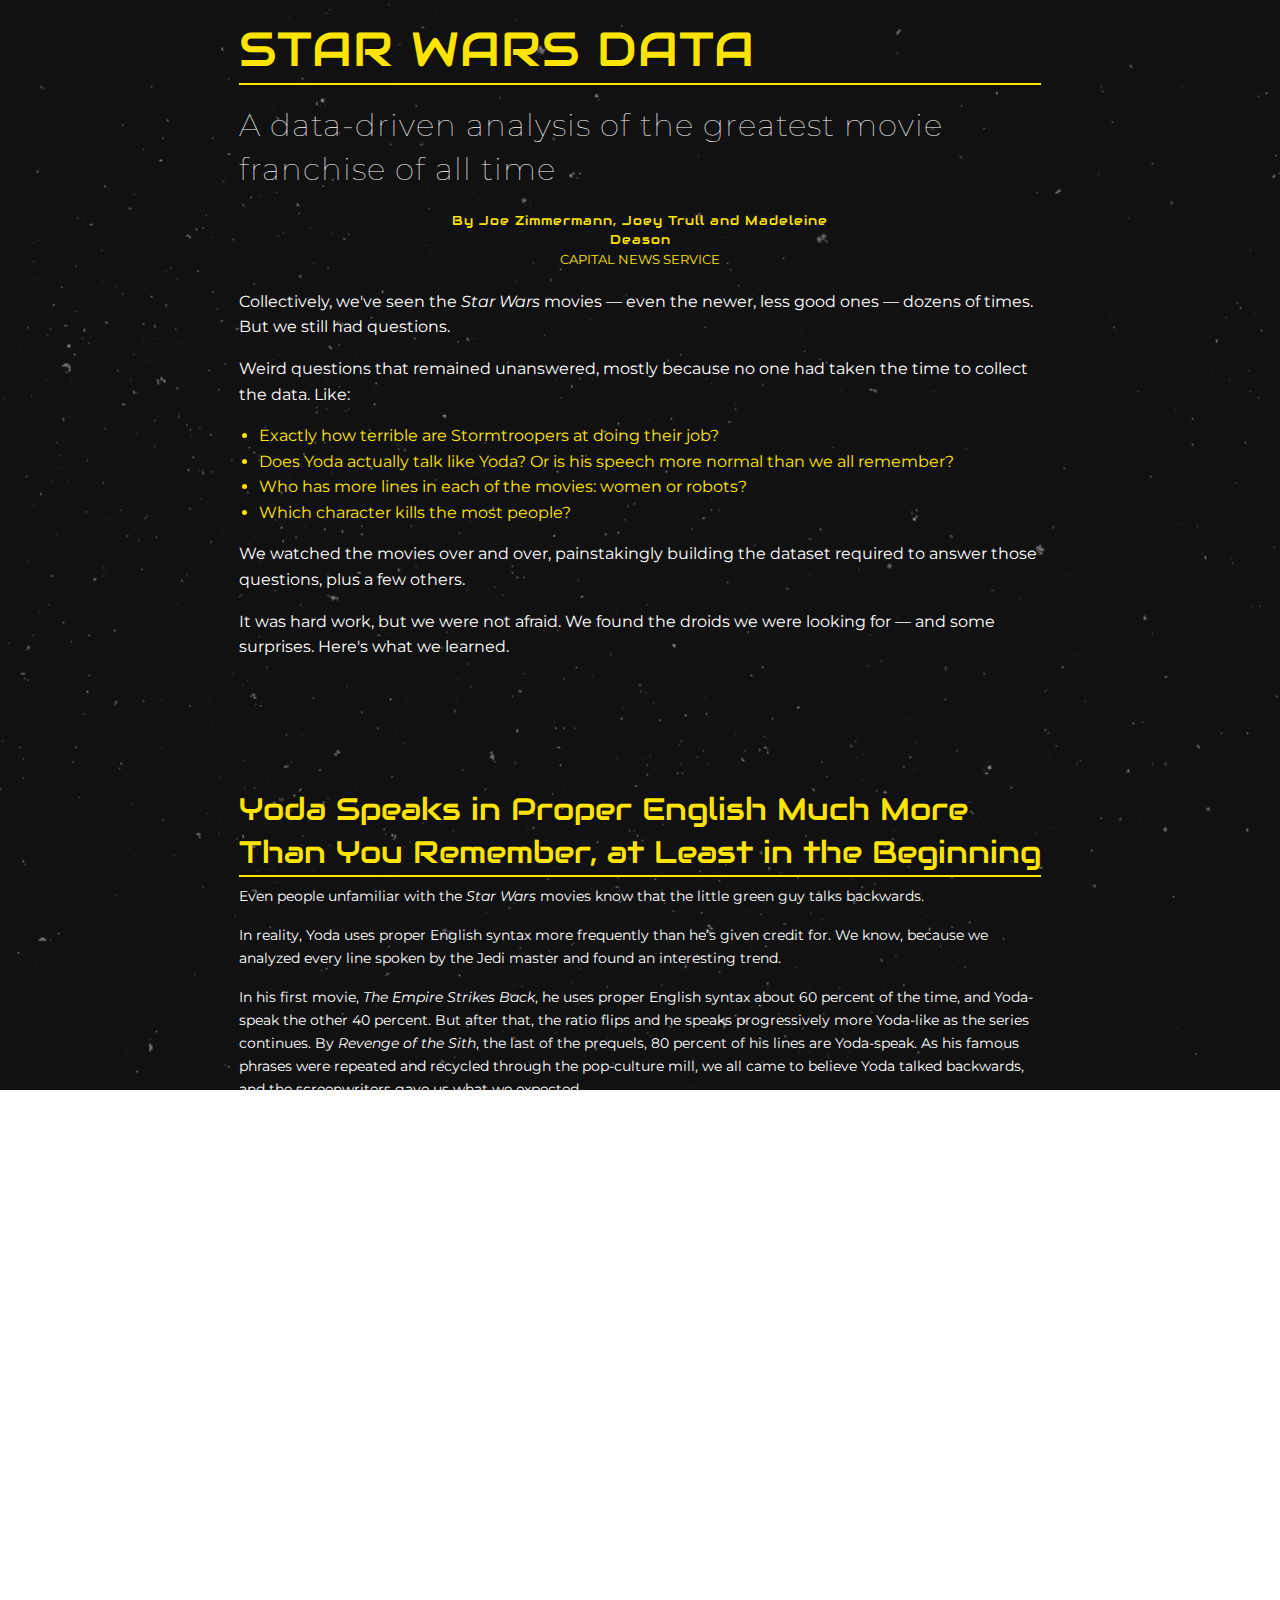
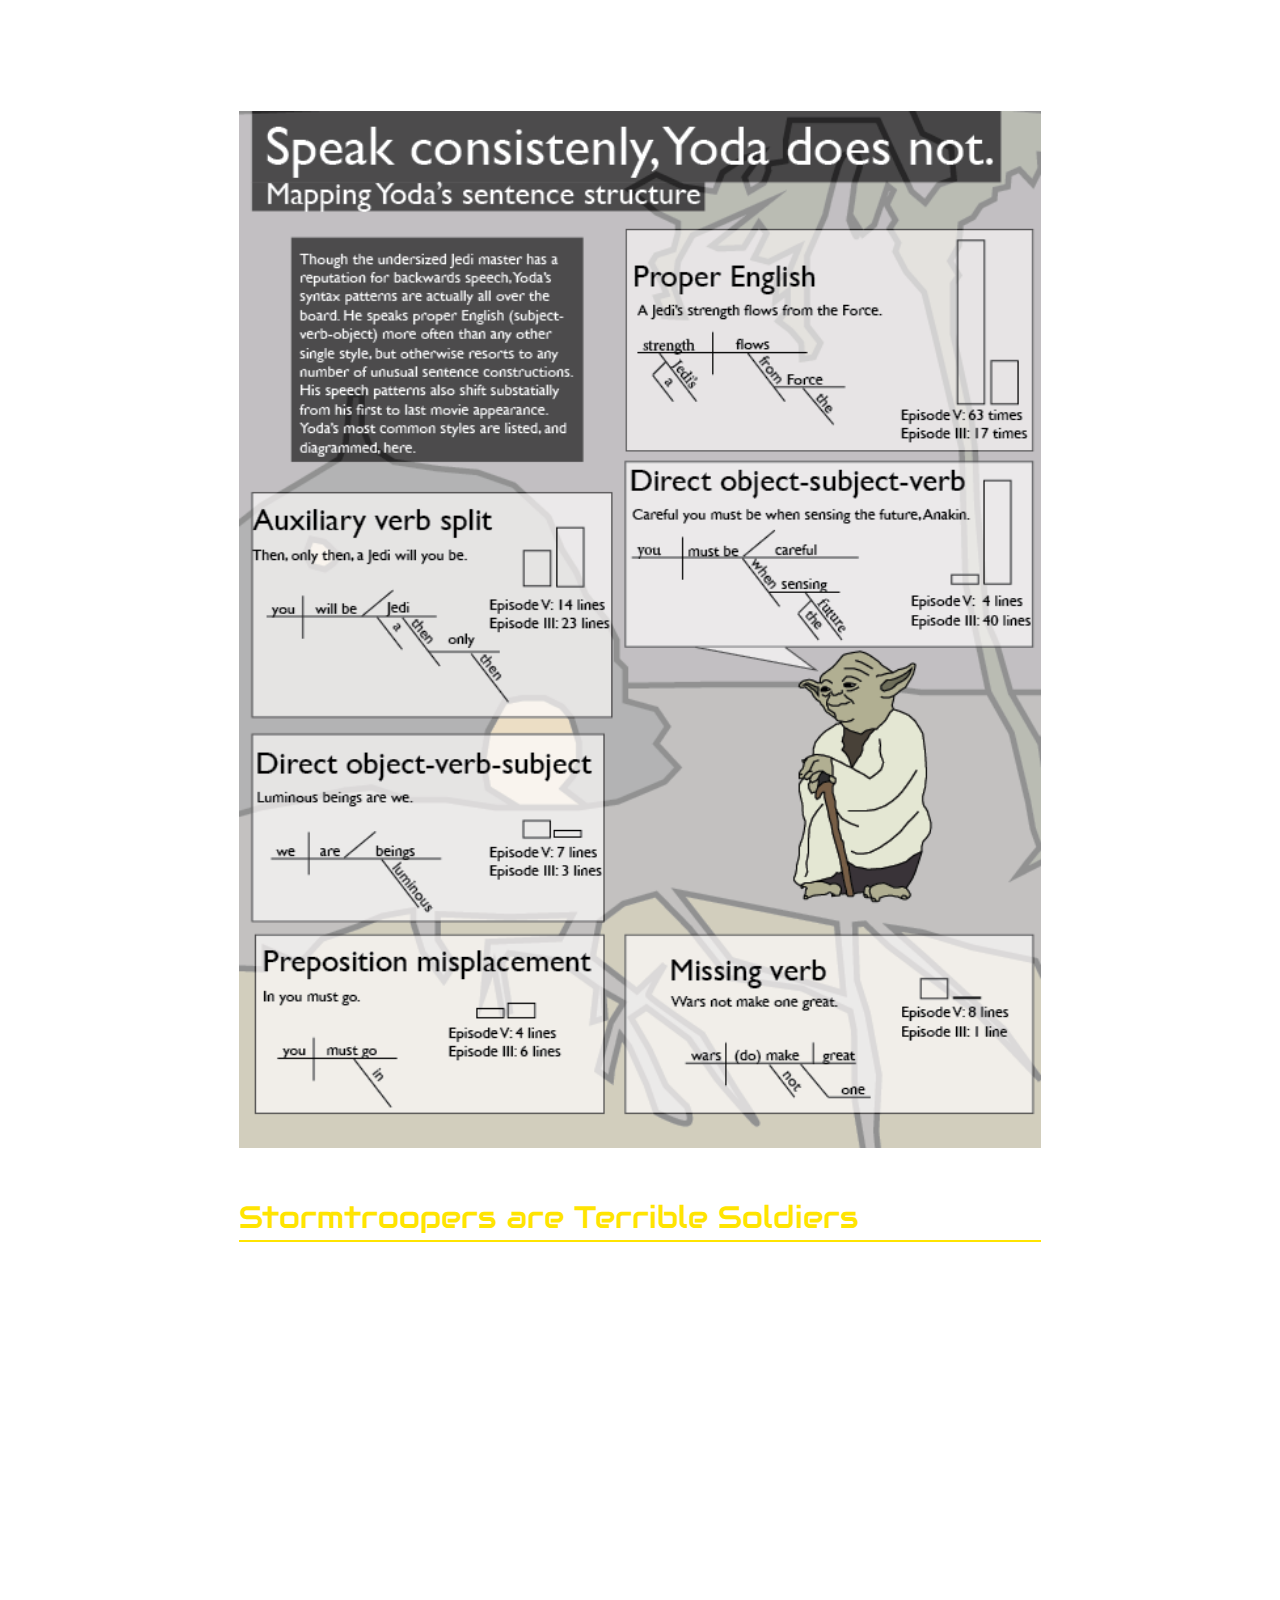
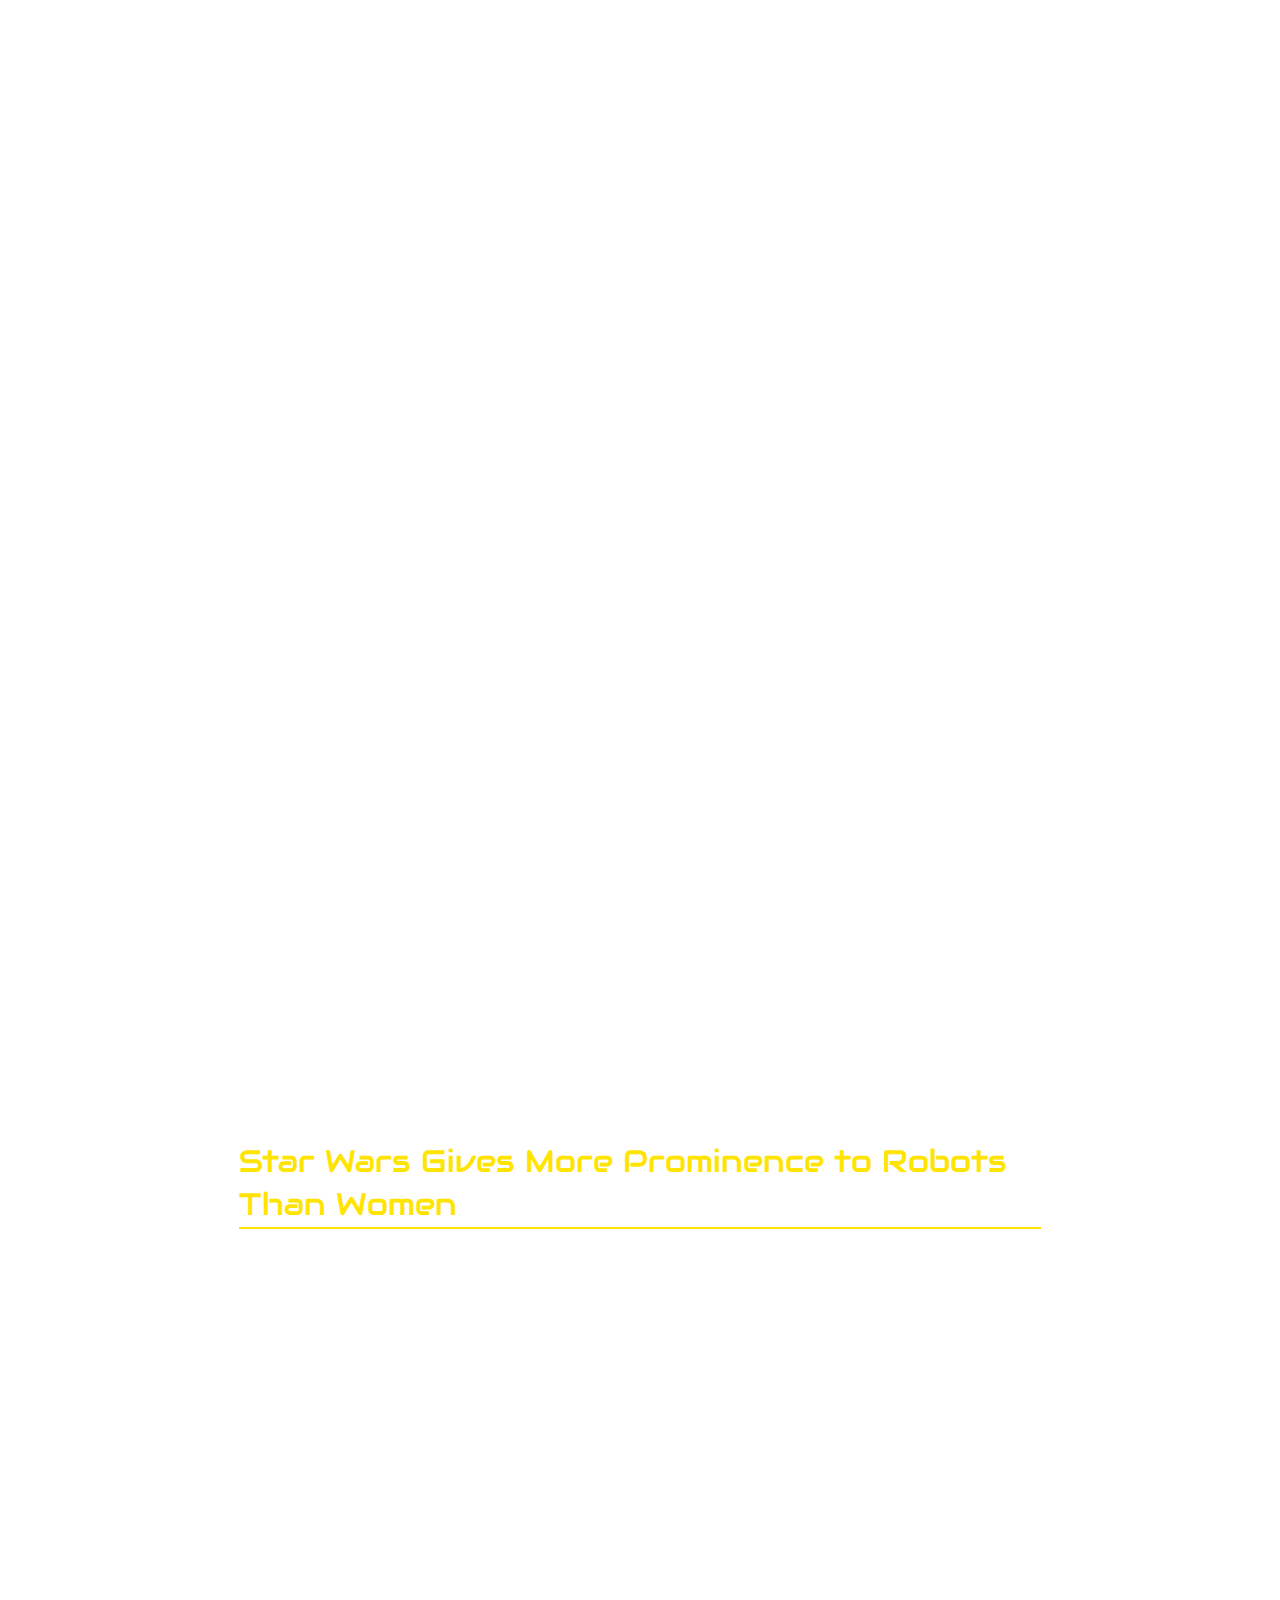
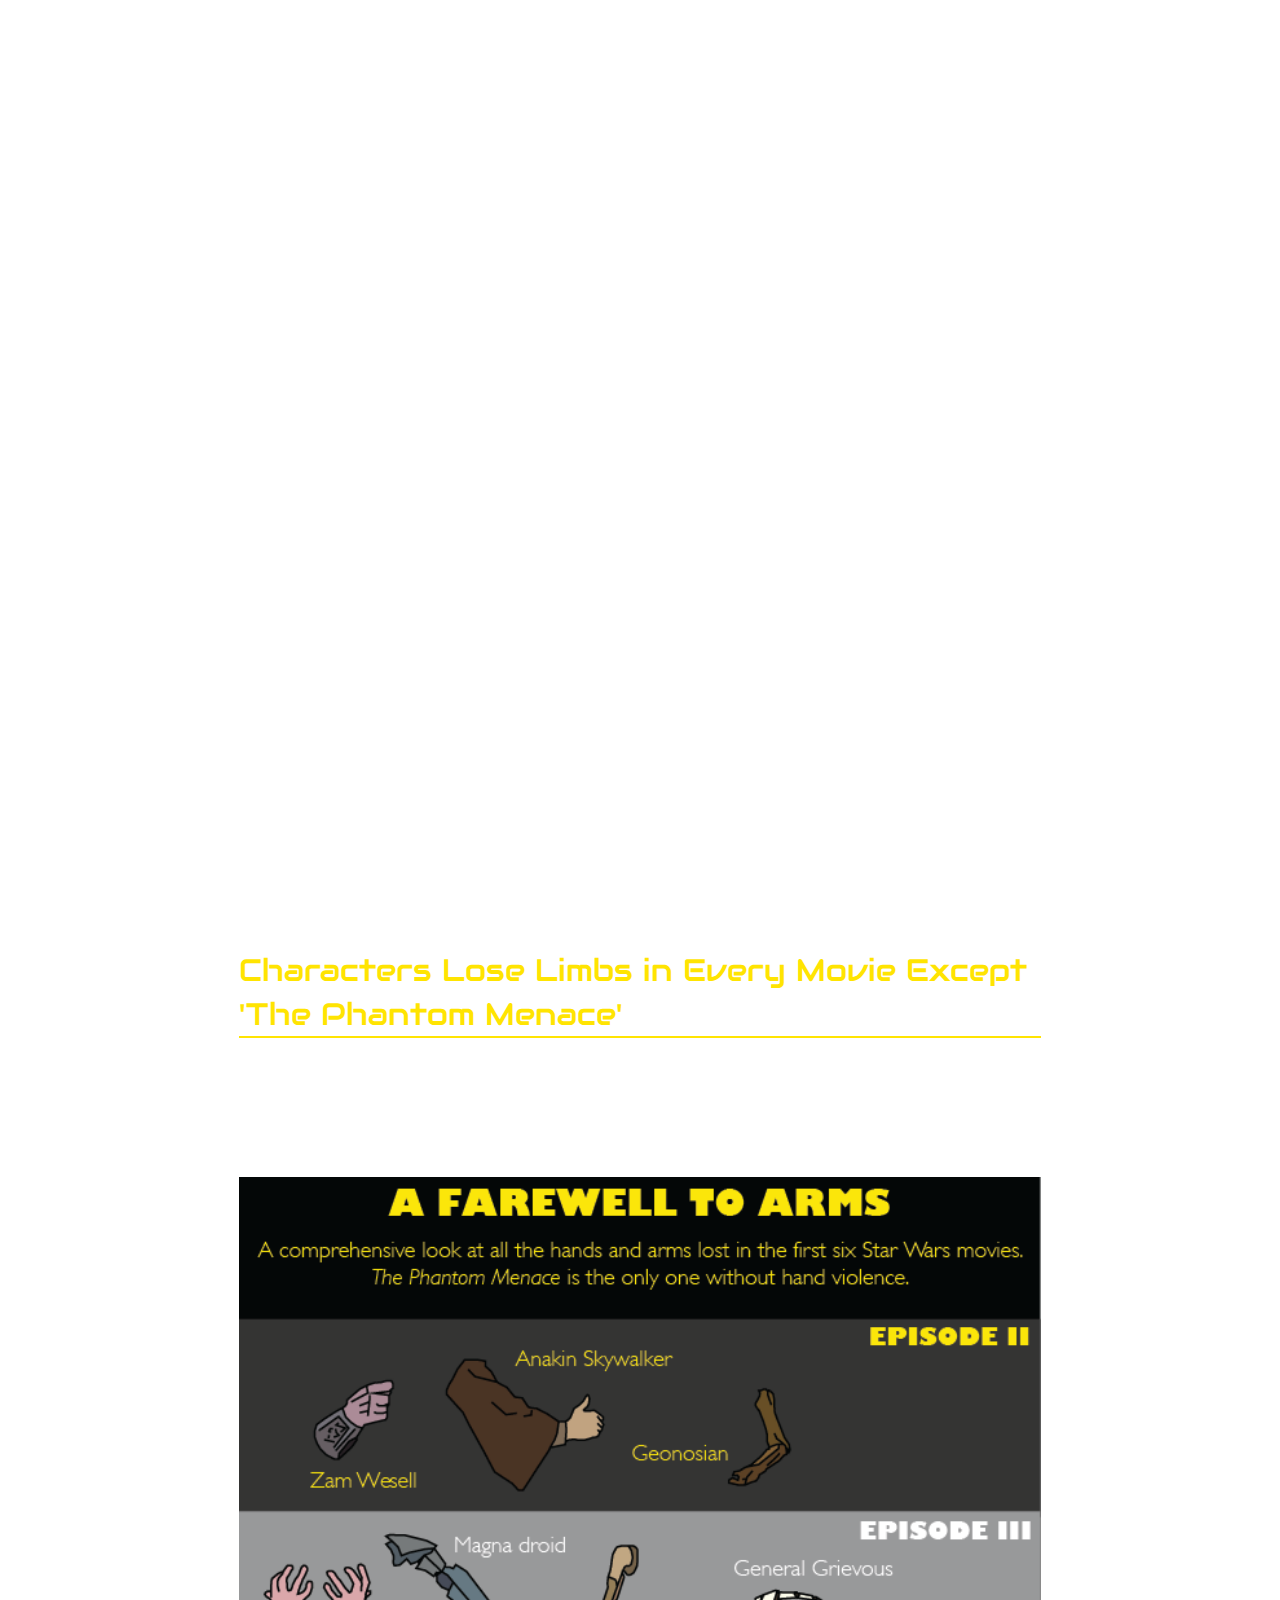
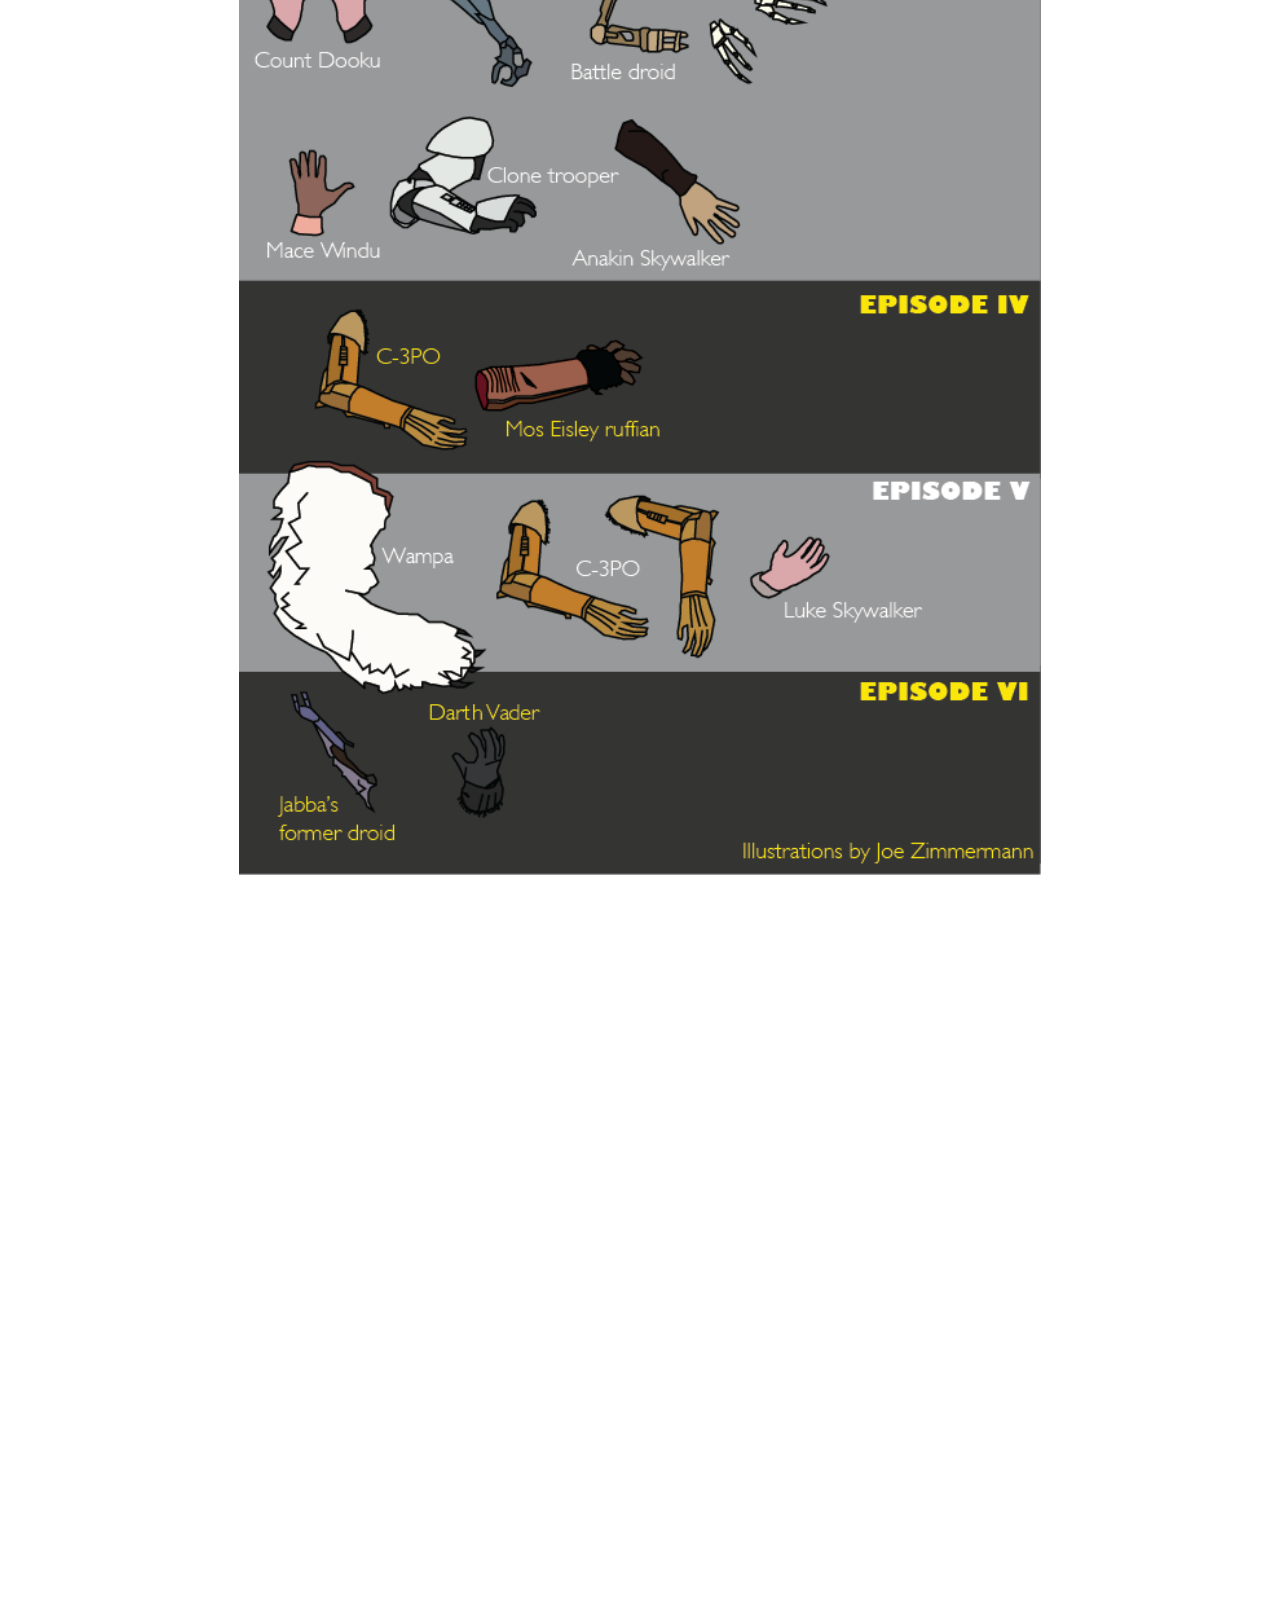
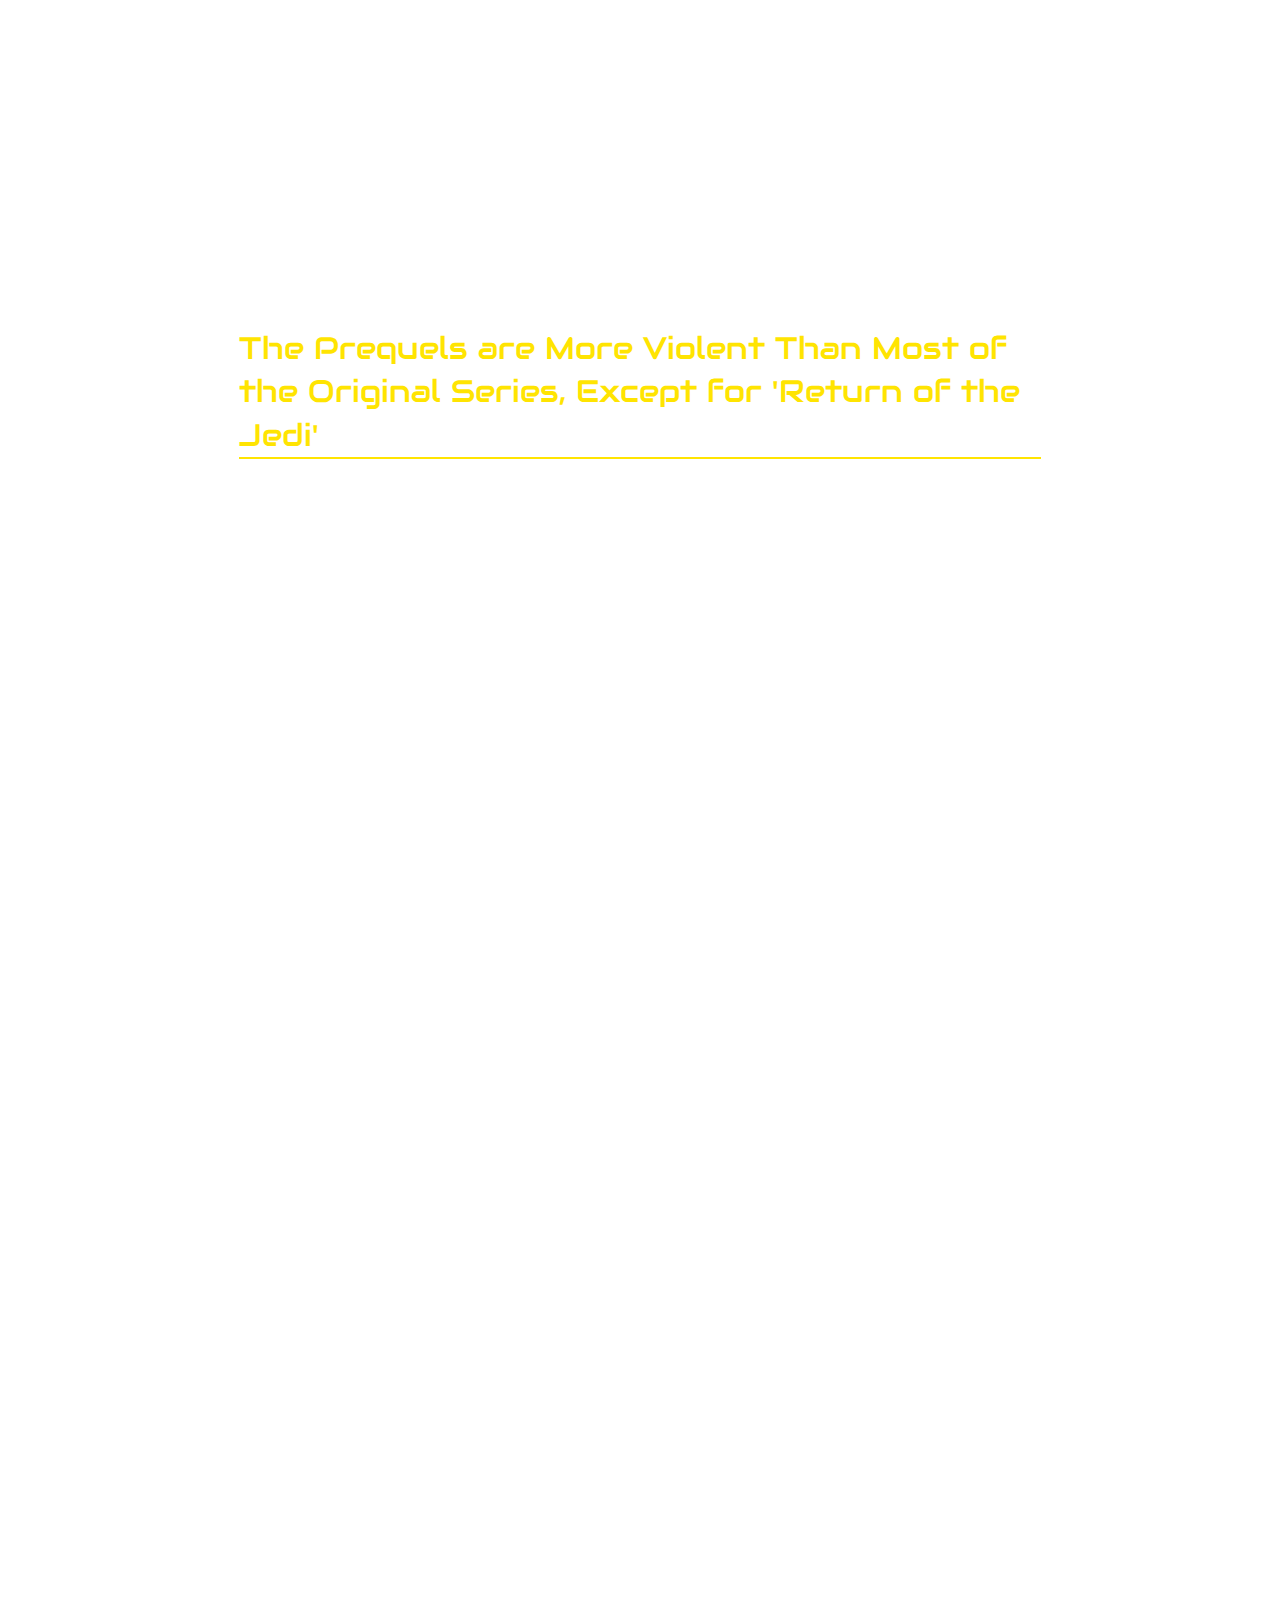
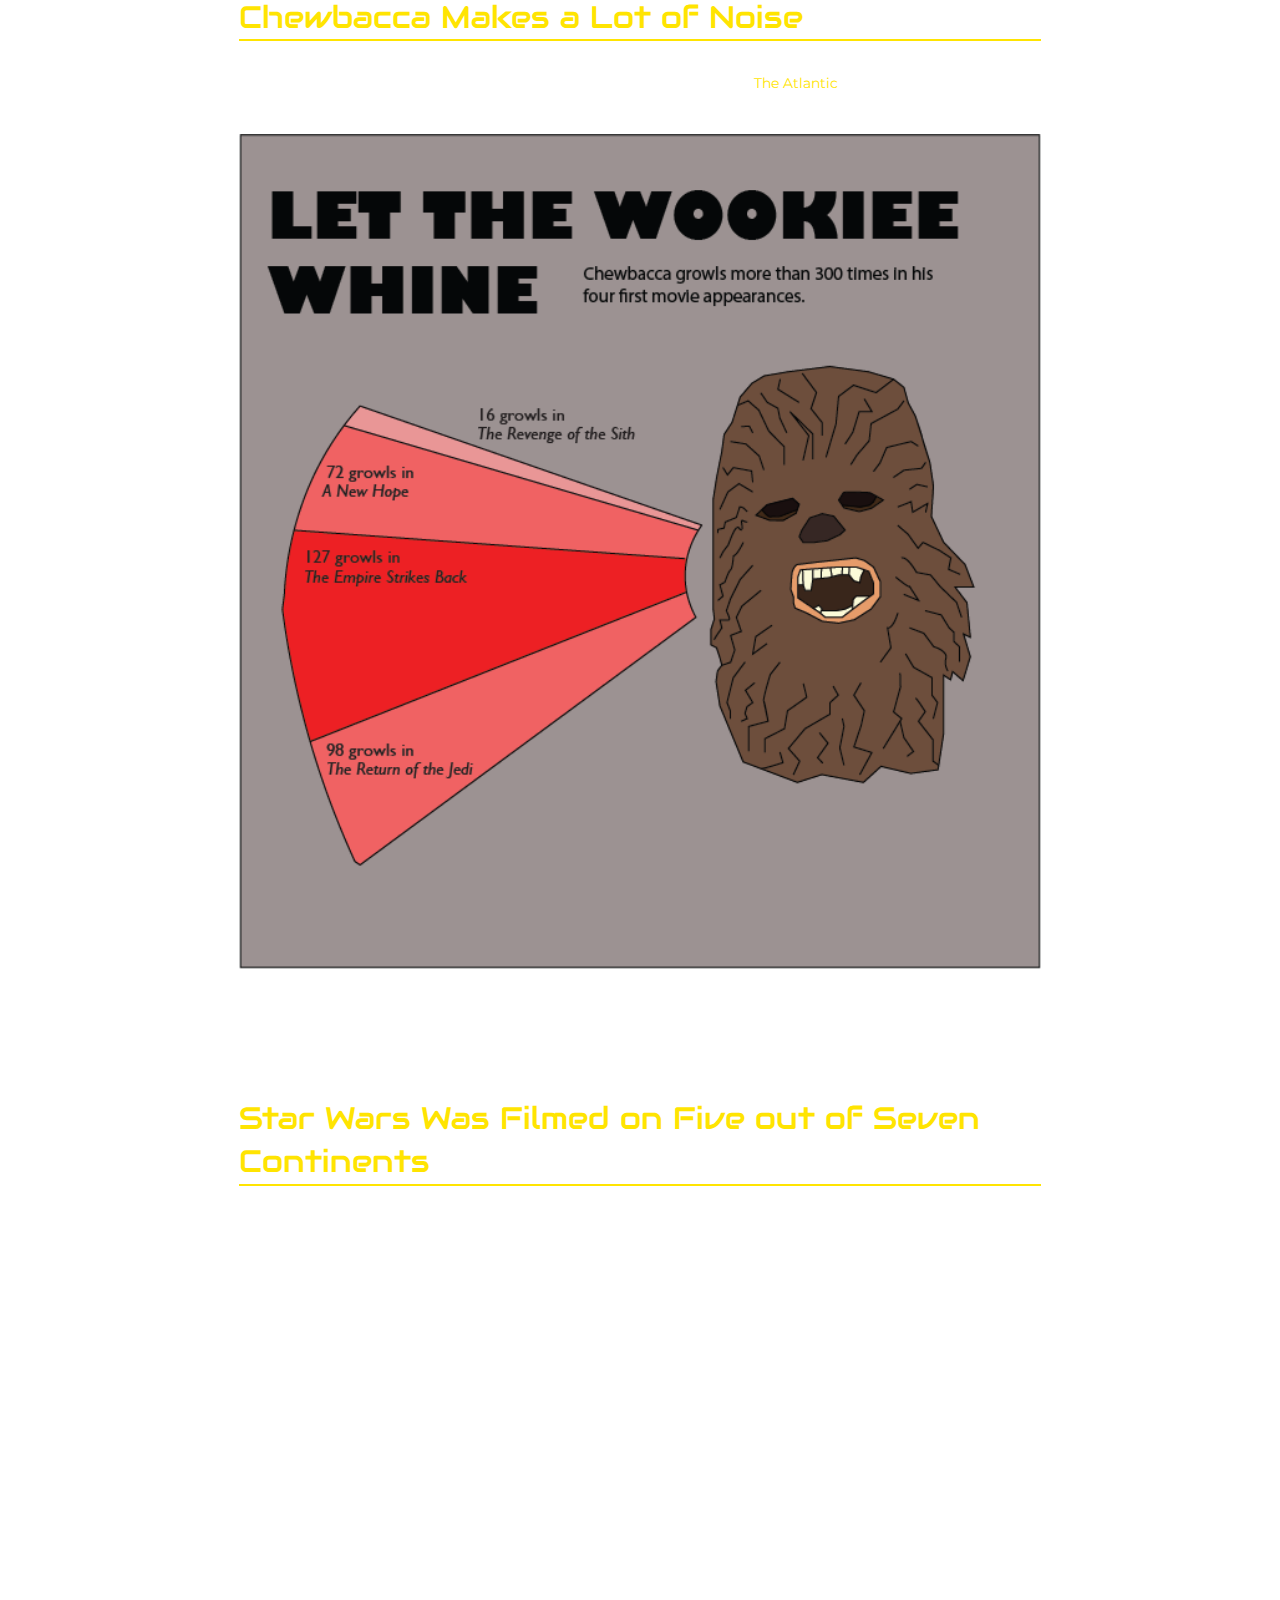
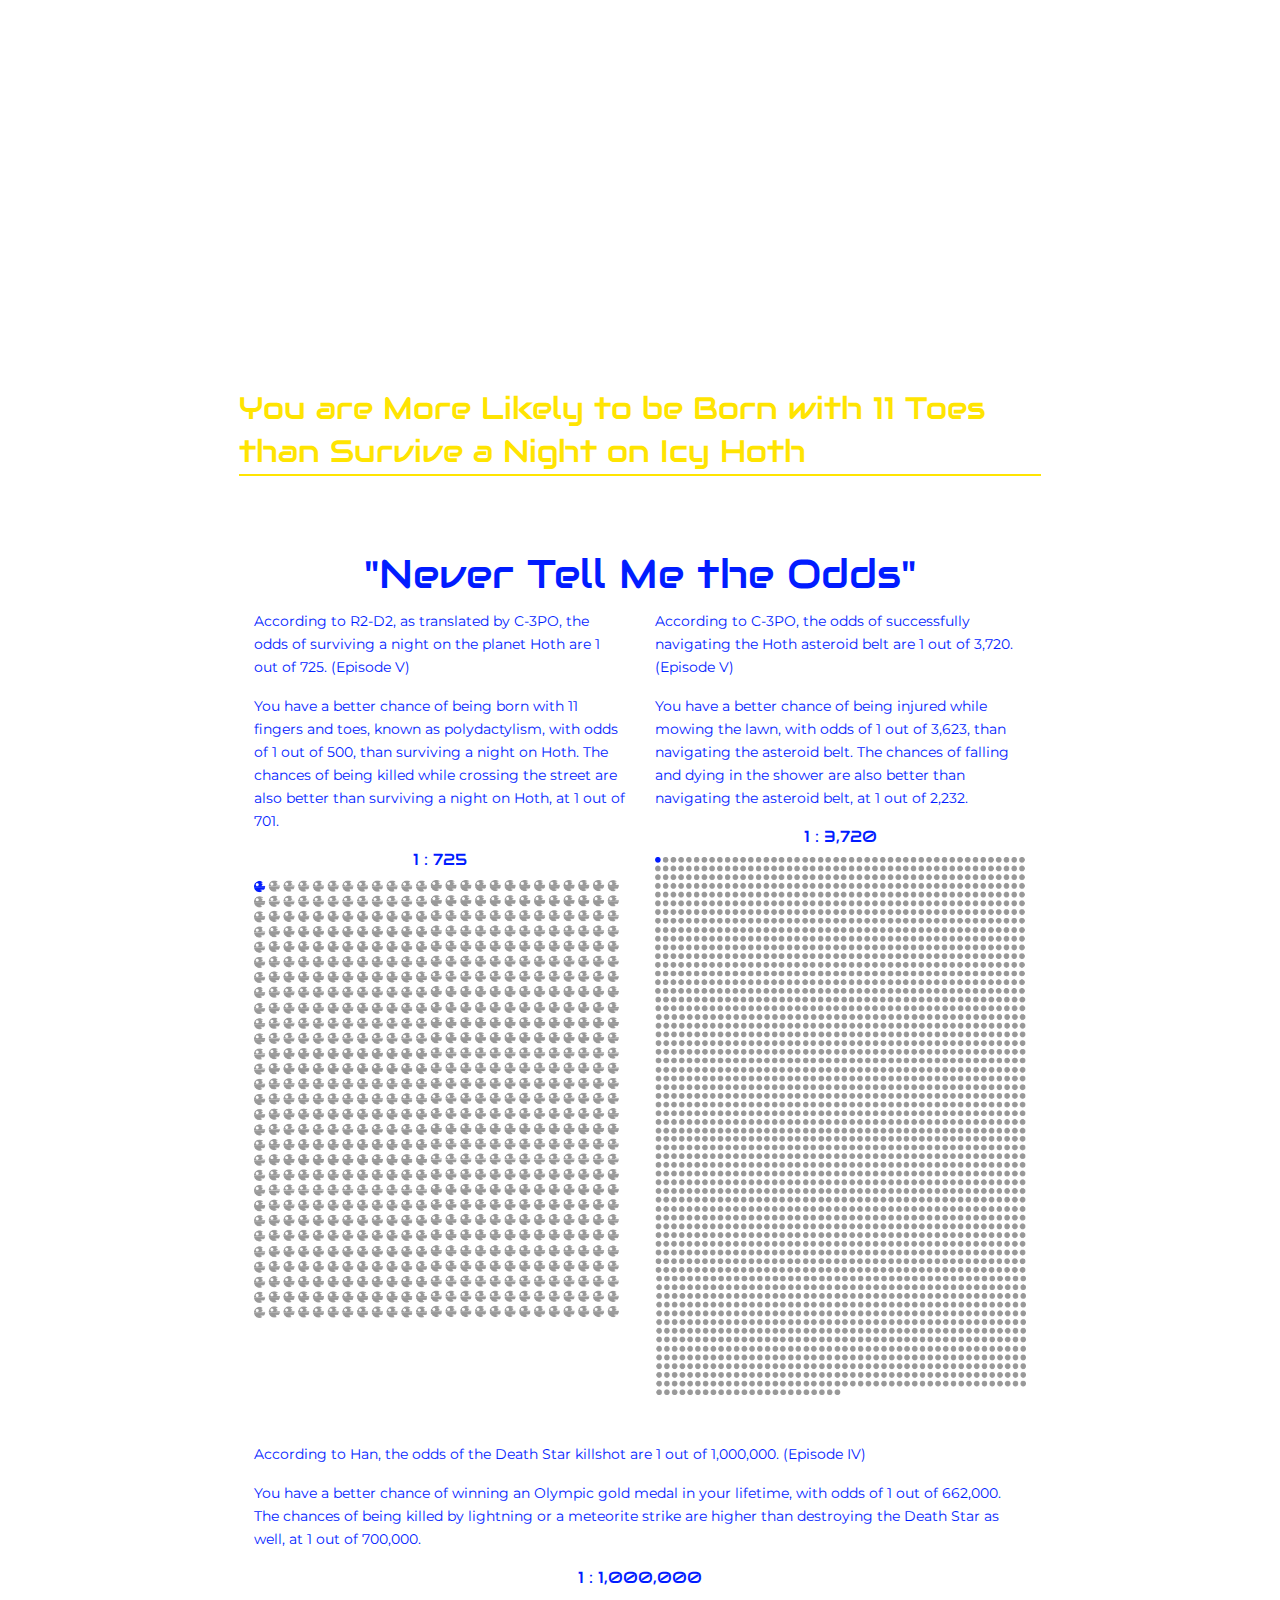
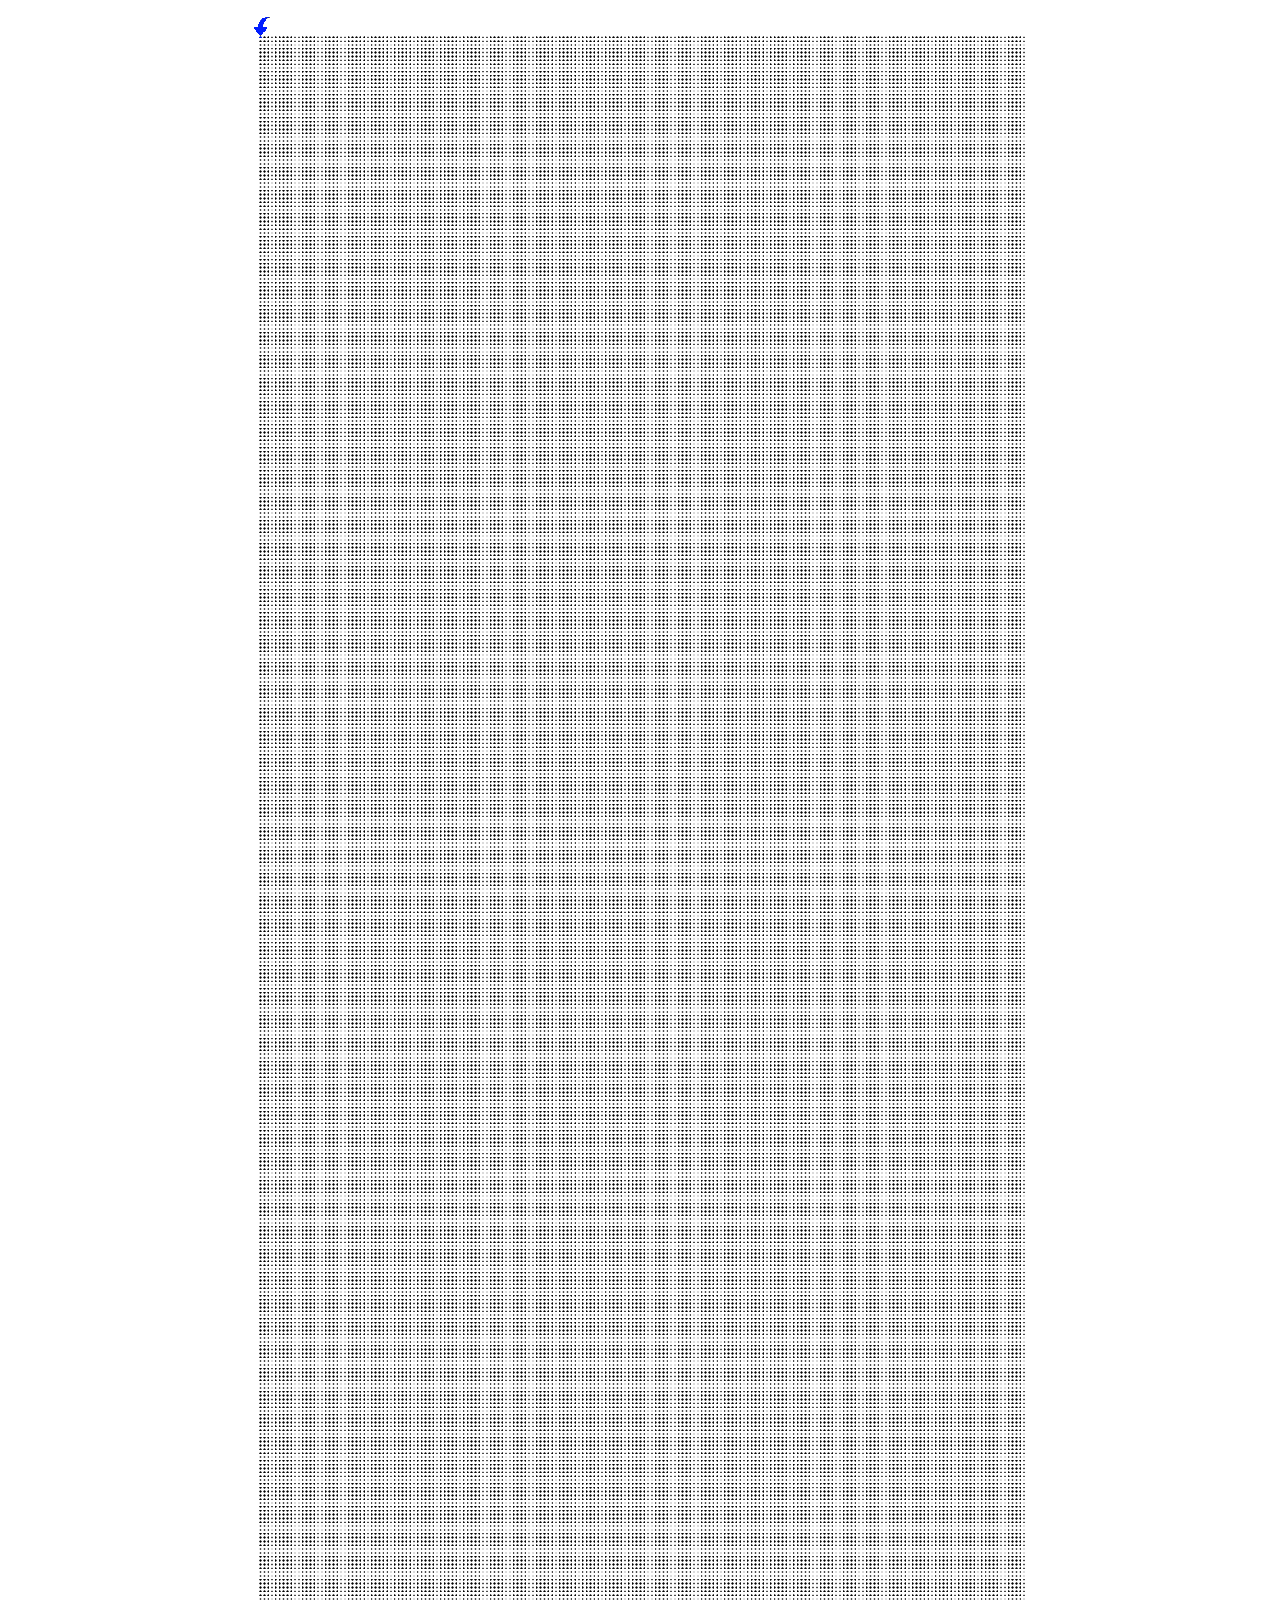
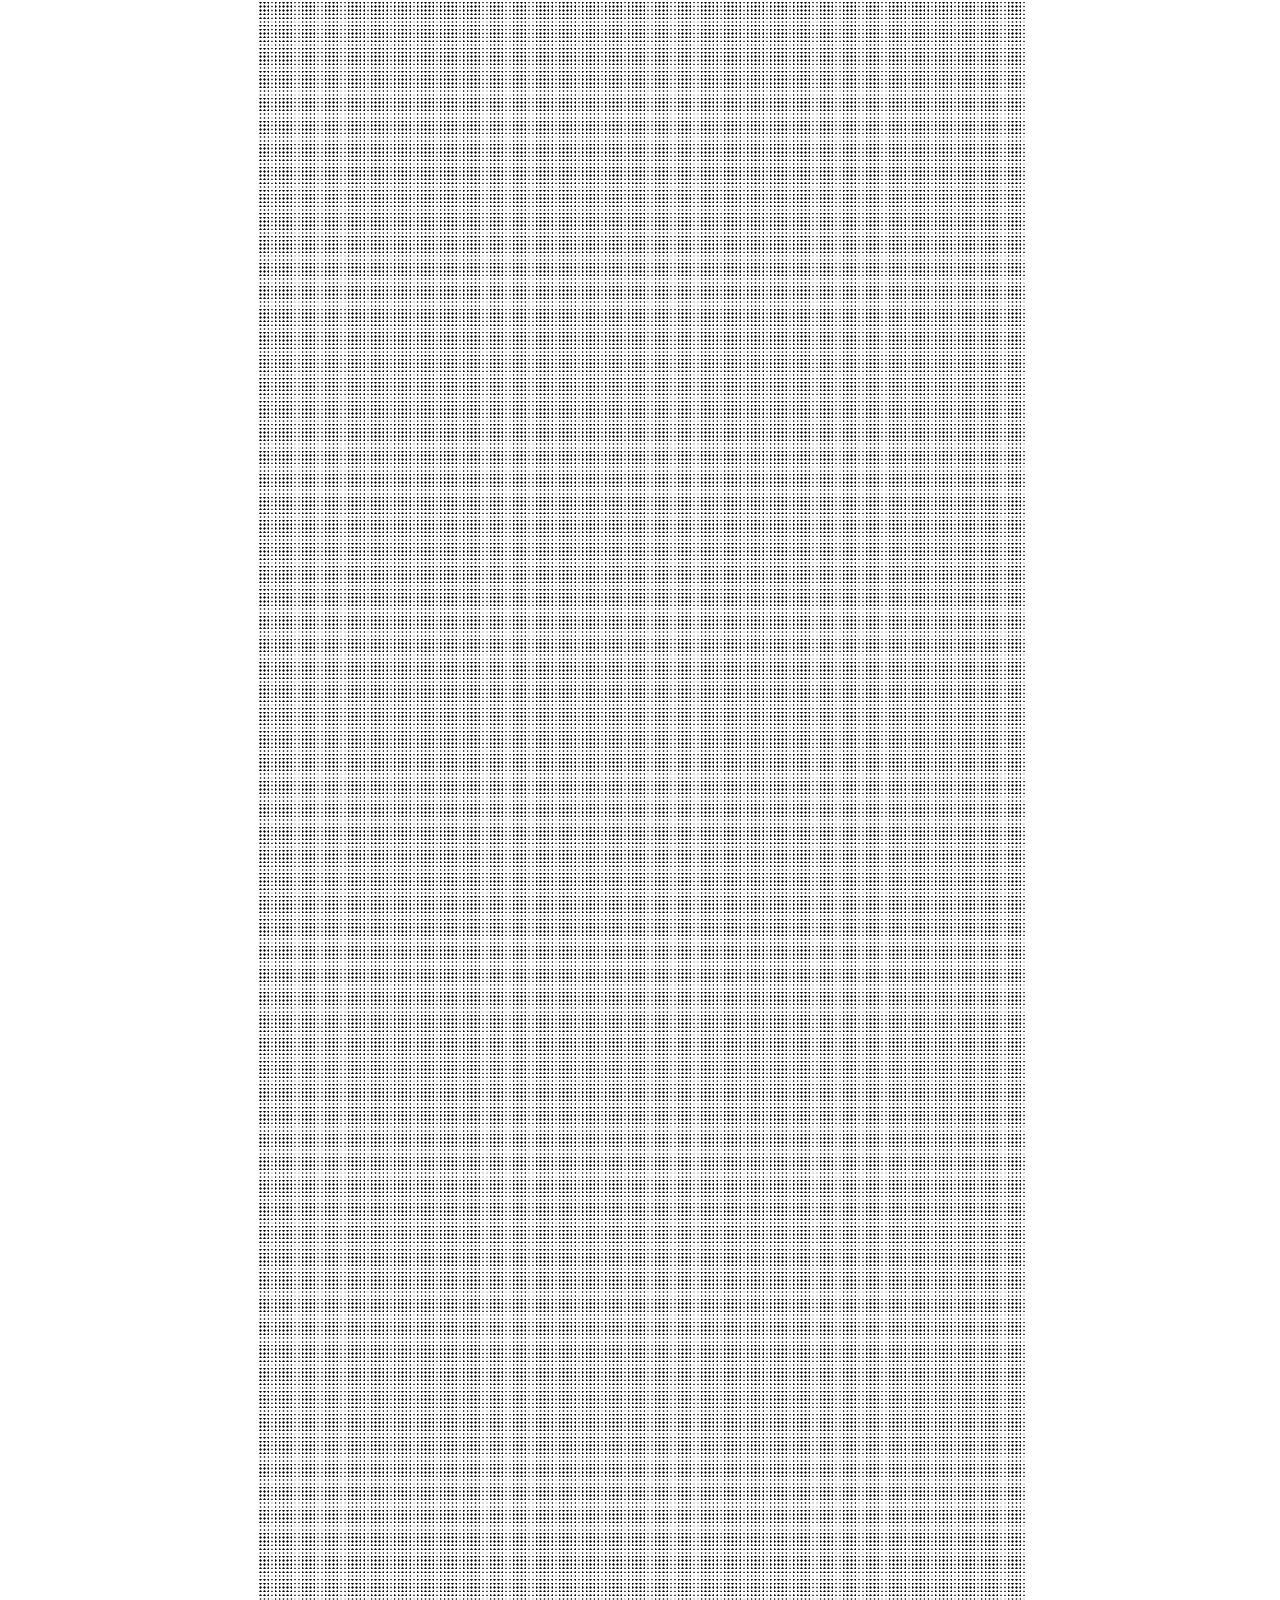
<file: index.html>
<!doctype html>
<html class="no-js" lang="en">
  <head>
    <script src="js/vendor/jquery.min.js"></script>
      <style type="text/css">
        ${demo.css}
      </style>

    <style>
      h2 {
	color: #FFE401;
}
p {
	color: #FFFFFF;
}
.odds
{
  color: #011CFF;
}
.content {
	margin-left: auto;
	margin-right: auto;
}
    </style>
    
    <meta charset="utf-8" />
    <meta http-equiv="x-ua-compatible" content="ie=edge">
    <meta name="viewport" content="width=device-width, initial-scale=1.0" />

    <!--The Meta &mdash;-->
    <meta name="description" content="Star Wars Data: A data-driven analysis of the greatest movie franchise of all time">
    <meta name="keywords" content="Star Wars Data">
    <!-- Twitter Card data -->
    <meta name="twitter:card" content="summary">
    <meta name="twitter:site" content="@cnsmd">
    <meta name="twitter:title" content="Star Wars Data">
    <meta name="twitter:description" content="A data-driven analysis of the greatest movie franchise of all time">
    <meta name="twitter:creator" content="@CNSmd">
    <!-- Twitter Summary card images must be at least 120x120px -->
    <meta name="twitter:image" content="http://starwarsdata.com/img/fb.png">

    <!-- Open Graph data -->
    <meta property="og:title" content="Star Wars Data" />
    <meta property="og:type" content="article" />
    <meta property="og:url" content="http://starwarsdata.com" />
    <meta property="og:image" content="http://starwarsdata.com/img/fb.png" />
    <meta property="og:description" content="A data-driven analysis of the greatest movie franchise of all time" /> 
    <meta property="og:site_name" content="CNS Maryland" />

    <title>Star Wars Data</title>
    
    <link rel="stylesheet" href="css/foundation.css" />
    <link rel="stylesheet" href="css/app.css" />
    <link rel="shortcut icon" href="images/favicon.ico" />

    <link href='https://fonts.googleapis.com/css?family=Montserrat:400,700' rel='stylesheet' type='text/css'>
    <link href='https://fonts.googleapis.com/css?family=Audiowide' rel='stylesheet' type='text/css'>
    <link href="https://maxcdn.bootstrapcdn.com/font-awesome/4.5.0/css/font-awesome.min.css" rel="stylesheet" integrity="sha256-3dkvEK0WLHRJ7/Csr0BZjAWxERc5WH7bdeUya2aXxdU= sha512-+L4yy6FRcDGbXJ9mPG8MT/3UCDzwR9gPeyFNMCtInsol++5m3bk2bXWKdZjvybmohrAsn3Ua5x8gfLnbE1YkOg==" crossorigin="anonymous">
      
     
  </head>
  <body>
    <section id="top">
      <div class="row">
        <div class="large-8 large-offset-2 medium-10 medium-offset-1 small-12 end columns">
          <div class="header">
            <h1>Star Wars Data</h1>
            <h3 style="color:#FFFFFF;">A data-driven analysis of the greatest movie franchise of all time</h4>
             <div class="text-center byline">By Joe Zimmermann, Joey Trull and Madeleine Deason</div> 
             <div class="cns text-center"><a href="http://cnsmaryland.org" target="_blank">Capital News Service</a></div>
            <p>Collectively, we've seen the <em>Star Wars</em> movies &mdash; even the newer, less good ones &mdash; dozens of times.  But we still had questions.</p> 
            <p>Weird questions that remained unanswered, mostly because no one had taken the time to collect the data. Like:</p>
            <ul>
                <li>Exactly how terrible are Stormtroopers at doing their job?</li>
                <li>Does Yoda actually talk like Yoda? Or is his speech more normal than we all remember?</li>
                <li>Who has more lines in each of the movies: women or robots?</li>
                <li>Which character kills the most people?</li>
            </ul>   
            <p>We watched the movies over and over, painstakingly building the dataset required to answer those questions, plus a few others.</p>
            <p>It was hard work, but we were not afraid.  We found the droids we were looking for &mdash; and some surprises. Here's what we learned.</p>   


          </div>
        </div>
      </div>
    </section>
    
     <section class="content">
        <div class="large-8 large-offset-2 medium-10 medium-offset-1 small-12 end columns">
          <h3 style="color:#FFE401; margin-top:10%;">Yoda Speaks in Proper English Much More Than You Remember, at Least in the Beginning</h2>
          <p>Even people unfamiliar with the <em>Star Wars</em> movies know that the little green guy talks backwards.
          </p>
          <p>In reality, Yoda uses proper English syntax more frequently than he’s given credit for. We know, because we analyzed every line spoken by the Jedi master and found an interesting trend.</p>
          <p>In his first movie, <em>The Empire Strikes Back</em>, he uses proper English syntax about 60 percent of the time, and Yoda-speak the other 40 percent.  But after that, the ratio flips and he speaks progressively more Yoda-like as the series continues.  By <em>Revenge of the Sith</em>, the last of the prequels, 80 percent of his lines are Yoda-speak. As his famous phrases were repeated and recycled through the pop-culture mill, we all came to believe Yoda talked backwards, and the screenwriters gave us what we expected.</p>
          <div id="yoda" style="min-width: 310px; height: 400px; margin: 0 auto"></div>
          <p>Yet even when Yoda isn’t using typical English syntax, he isn’t really talking backwards either.  We know this, because we diagrammed all of his lines and grouped them into categories.  Normal English syntax follows a subject-verb-object construction (“You (subject) must be (verb) careful (object)”). When we think of Yoda talking backwards, he's actually following an uncommon object-subject-verb construction (“Careful, you must be”). </p>
          <p>But even this structure only accounts for less than a quarter of his lines, and he barely uses it at all in his early appearances. For the most part, Yoda has little consistency, tossing around objects and prepositions, or even dropping verbs at random, as this chart shows. </p>
          <img src="images/yodaspeak.png" style="width: 100%;">
        </div>
    </section>
    <section class="content">
        <script  src="https://code.highcharts.com/highcharts.js"></script>
        <div class="large-8 large-offset-2 medium-10 medium-offset-1 small-12 end columns">
          <h3 style="color:#FFE401;">Stormtroopers are Terrible Soldiers<h2>
          <p>Surveying a slaughter of Jawas in <em>A New Hope</em>, Obi-Wan Kenobi argues that Stormtroopers must have been responsible, because the laser blasts were too accurate for Sandpeople to have done the deed.  "Only Imperial stormtroopers are so precise," he said.</p>
          <p>LOL. Sorry, Obi-Wan, but you're wrong.  We counted each and every laser blast &mdash; hits and misses &mdash; in every movie and found that Stormtroopers miss at a higher rate than all but two characters. They are terrible shots.</p> 
          <p>Stormtroopers should be frightening. They appear devoid of emotion. And they carry huge guns and work for the Galactic Empire, an institution that, as the opening crawl makes clear, is plainly “evil.”</p>
          <p>But in the vast majority of ground battles, they fail to hit a single rebel.</p>
        
        <div id="stormtroopermisses" style="min-width: 300px; height: 400px; margin: 0 auto"></div>
          <p>In their first appearance, attacking Tantive IV — the ship carrying Leia, R2-D2 and C-3PO — stormtroopers are fairly accurate, crushing the rebel troops and actually hitting their targets nine times, while missing 14 times. From there, we only see them hit three more targets in the rest of the series!</p>
          
          <p>Though their poor performance on the Death Star could be chalked up to letting the Millennium Falcon crew escape so the Empire could follow them to the secret Rebel Alliance base, their record in following scenes suggest this is not an unusual circumstance.</p>
          
          <p>In <i>The Empire Strikes Back</i>, they have an especially bad streak, taking at least 66 shots that miss and only  hitting someone once — almost off-screen, when it's implied they shoot C-3PO.</p>
          
          <p>Their accuracy rate &mdash; one in 20 of their shots hit their target &mdash; is dismal compared to the Rebel Alliance, who connect about once out of every three shots. </p>
          
          <p>However, they don't fare all that much worse than other assorted villains.  At least they're better than Boba Fett, who never actually hits anyone before falling into the Sarlacc pit to be slowly digested for 1,000 years.</p>
          
         
          <div id="accuracy" style="min-width: 300px; height: 400px; margin: 0 auto"></div>
        
          <p>Generally, it's not so much that stormtroopers are bad shots; it's that the bad guys are. In typical heroic-movie fashion, they're strikingly less adept at anything than the good guys. And since the good guys have to make it out of harrowing battles alive, it's necessary that the people shooting at them miss a comical number of times.</p>
          
    </section>
    
   
     
     <section class="content">
        <div class="large-8 large-offset-2 medium-10 medium-offset-1 small-12 end columns">
            <h3 style="color:#FFE401;">Star Wars Gives More Prominence to Robots Than Women</h2>
            <p><i>Star Wars</i> is not a franchise with a shining history of gender equality. In the original trilogy, there's Princess Leia, and essentially no other meaningful women. </p>
            <p>Leia is a tough female character — her problematic slave outfit notwithstanding — and she’s a central character in the original movies, fighting alongside Luke Skywalker and Han Solo. However, looking at the number of lines of dialogue for character, it’s clear that Luke and Han were always meant to be far more prominent. Not only do both of them speak far more than Leia in each movie, C-3PO often had more lines, too. </p>
            <div id="lines" style="min-width: 310px; height: 600px; margin: 0 auto"></div>
            <p>This is consistent among all the <i>Star Wars</i> films, where the number of lines for female characters tends to fall somewhere between aliens and robots, dwarfed by the massive line counts for male characters. </p>
            <div id="women" style="min-width: 310px; height: 400px; margin: 0 auto"></div>
        </div>
    </section>
     

    <section class="content">
        <div class="large-8 large-offset-2 medium-10 medium-offset-1 small-12 end columns">
          <h3 style="color:#FFE401;margin-top:10%;">Characters Lose Limbs in Every Movie Except 'The Phantom Menace'</h3>
          <p>The Star Wars galaxy is a dangerous place, where characters are constantly losing arms or hands. Five of the six Star Wars movies each feature this particular brand of dismemberment, suggesting George Lucas is a little too obsessed with limb violence. Aside from these unwilling amputations, Luke and Leia are both shot in the hand or arm, and his script has Han warn that Wookiees apparently “pull people's arms out of their sockets” when they lose at space board games. </p>
          <img src="images/arms.png" style="width: 100%;">
          <p>Obi-Wan leads the pack, cutting off the most hands (7). C-3PO and Anakin/Darth Vader tied for most hands lost: both have these limbs severed an unfortunate three times in the series.</p>
          <div id="arms" style="min-width: 300px; height: 400px; margin: 0 auto"></div>
          <p>However C-3PO looks like he might have the upper hand in this arms race, as trailers for <i>The Force Awakens</i> show him with a distinctive red appendage, and one rarely needs a new arm unless they’ve lost the old one. </p>
          <div id="armloss" style="min-width: 300px; height: 400px; margin: 0 auto"></div>
        </div>
    </section>
    
    <section class="content">
        <div class="large-8 large-offset-2 medium-10 medium-offset-1 small-12 end columns">
          <h3 style="color:#FFE401;margin-top:10%;">The Prequels are More Violent Than Most of the Original Series, Except for 'Return of the Jedi'</h2>
          <p>As titles go, <em>Star Wars</em> is fairly descriptive. These are quite literally war movies taking place in space. As such, there’s no shortage of carnage. </p>
          <p>The body count in each of these movies is high. The prequels are particularly violent. However, <em>The Empire Strikes Back</em>, usually considered the darkest of the original trilogy, is actually fairly peaceful, with few deaths on-screen.</p>
          <div id="bodycount" style="min-width: 300px; height: 400px; margin: 0 auto"></div>
          <p>In both of these graphics, note that we're not counting deaths that take place off-screen.  Otherwise, the title of most murderous would probably go to Grand Moff Tarkin, who orders the Death Star to destroy Alderaan &mdash; population 2 billion, according to Wookieepedia &mdash; in Episode IV.</p>
          <p>In terms of on-screen kills, Darth Vader has the most, as you'd expect, followed by Luke.</p>
          <div id="kills" style="min-width: 300px; height: 400px; margin: 0 auto"></div>
        </div>
    </section>

    <section class="content">
      <div class="large-8 large-offset-2 medium-10 medium-offset-1 small-12 end columns">
        <h3 style="color:#FFE401;margin-top:10%;">Chewbacca Makes a Lot of Noise</h2>
        <p>We have no idea what Chewbacca is saying when he unleashes one of his signature growls, derived from recordings of badgers, lions, bears, seals and other animals (according to <a href="http://www.theatlantic.com/technology/archive/2014/08/the-remarkable-way-chewbacca-got-a-voice/375697/" target="_blank">The Atlantic</a>).  At least Han understands him.</p>         
        <img src="images/wookiee.png" style="min-width: 300px; width:100%;">
      </div>
    </section>

   
    <section class="content">
        <!-- Death Star original icon provided by Steve Morris https://thenounproject.com/stevemorris/ -->
          <div class="large-8 large-offset-2 medium-10 medium-offset-1 small-12 end columns">
              <h3 style="color:#FFE401;margin-top:10%;">Star Wars Was Filmed on Five out of Seven Continents</h2>
              <p>Star Wars is truly a global franchise.  Not only has it attracted huge worldwide audiences, the first six films were filmed on location in five continents &mdash; Asia, North America, Europe, Africa and Australia.</p>
              <p>George Lucas skipped only two &mdash; Antarctica and South America.  The Amazon rainforest could have provided a good backdrop for Yoda's swampy Degobah planet, instead of the soundstage in London where those scenes were shot.  And Antarctica would have been a perfect stand-in for the ice planet Hoth, but it was filmed in Norway.</p>
              <p>On this map, we've also included the shooting locations for Episode VII.</p>       
              <iframe width="100%" height="520" frameborder="0" src="https://joeyx7.cartodb.com/viz/21fca7f0-775e-11e5-b0ea-0ef24382571b/embed_map" allowfullscreen webkitallowfullscreen mozallowfullscreen oallowfullscreen msallowfullscreen></iframe>
          </div>
    </section>
    <section class="content">
      <div class="row">
            <div class="large-8 large-offset-2 medium-10 medium-offset-1 small-12 end columns">
              <h3 style="color:#FFE401;margin-top:10%;">You are More Likely to be Born with 11 Toes than Survive a Night on Icy Hoth</h3>
            <p>"Never tell me the odds," Han screams after C-3PO tells him the chances of surviving a trip through an asteroid field in Episode V. With apologies to Han, here are the odds of three important moments in the original trilogy.</p>
            </div>  
            <div class="large-8 large-offset-2 medium-10 medium-offset-1 small-12 end columns white">

          <div class="columns">
            <div class="text-center">
              <!-- Death Star original icon provided by Julien Meysmans https://thenounproject.com/M_Julz/ | One million dots image original provided by http://waitbutwhy.com/2014/11/from-1-to-1000000.html-->
              <h2 class="blue-text">"Never Tell Me the Odds"</h2>
            </div>
          </div>
          <div class="medium-6 columns">
            <p class="odds">According to R2-D2, as translated by C-3PO, the odds of surviving a night on the planet Hoth are 1 out of 725. (Episode V)</p>
            <p class="odds">You have a better chance of being born with 11 fingers and toes, known as polydactylism, with odds of 1 out of 500, than surviving a night on Hoth. The chances of being killed while crossing the street are also better than surviving a night on Hoth, at 1 out of 701.</p>
            <h6 class="text-center blue-text">1 : 725</h6>
            <img src="img/Odds1.png">
          </div>
          <div class="medium-6 columns">
            <p class="odds">According to C-3PO, the odds of successfully navigating the Hoth asteroid belt are 1 out of 3,720. (Episode V)</p>
            <p class="odds">You have a better chance of being injured while mowing the lawn, with odds of 1 out of 3,623, than navigating the asteroid belt. The chances of falling and dying in the shower are also better than navigating the asteroid belt, at 1 out of 2,232.</p>
            <h6 class="text-center blue-text">1 : 3,720</h6>
            <img src="img/Odds2.png">
          </div>
        </div>
      </div>
      <div class="row">
       <div class="large-8 large-offset-2 medium-10 medium-offset-1 small-12 end columns white">
          <div class="columns white">
            <p class="odds">According to Han, the odds of the Death Star killshot are 1 out of 1,000,000. (Episode IV)</p>
            <p class="odds">You have a better chance of winning an Olympic gold medal in your lifetime, with odds of 1 out of 662,000. The chances of being killed by lightning or a meteorite strike are higher than destroying the Death Star as well, at 1 out of 700,000.</p>
            <h6 class="text-center blue-text">1 : 1,000,000</h6>
            <img src="img/Odds3.png">
            <p class="byline">Sources: Star Wars, NBCNews, Review Journal and Funny2 Odds</p>

          </div>
        </div>
      </div>
    </section>
    <section class="footer">
      <div class="row">
        <div class="large-10 large-offset-1 end columns">
          <div class="left">
           
          </div>
          <div class="right">
            <h4>Congratulations!</h4>
            <p>You have the patience to scroll through 1,000,000 dots.<br>AND PATIENCE YOU MUST HAVE MY YOUNG PADAWAN.</p>
            <a href="#top"<i class="fa fa-chevron-up"> Back to top</i></a>
          </div>
        </div>
      </div>
    </section>

    
    <script src="js/vendor/what-input.min.js"></script>
    <script src="js/foundation.min.js"></script>
    <script src="js/app.js"></script>
        <script type="text/javascript">
        $(function () {
                     Highcharts.setOptions({
             colors: ['#FFE401', '#011CFF', '#333333', '#999999']
            });
            $('#stormtroopermisses').highcharts({
                chart: {
                    type: 'column',
                    backgroundColor: null,
                    style:
                    {
                      color: '#FFFFFF'
                    }
                },
                title: {
                    text: 'Stormtroopers Are Terrible Shots',
                    style:
                    {
                      color: '#FFFFFF'
                    }
                },
                subtitle: {
                    text: 'The hit-to-miss ratio broken down by scene',
                    style:
                    {
                      color: '#FFFFFF'
                    }
                    
                },
                 xAxis:{
                 labels:{style:{
                  color: '#FFFFFF'
                 }},
                 categories: [
                        'Tantive IV fight',
                        'Mos Eisley escape',
                        'Detention area attack',
                        'Detention area reinforcements',
                        'Death Star escape',
                        'C-3PO walks into wrong room',
                        'Cloud City fight',
                        'Battle of Endor'
                    ],
                    crosshair: true,
                },
                yAxis: {
                  labels:{style:{
                  color: '#FFFFFF'
                 }},
                    min: 0,
                    title: {
                        text: 'Number of shots',
                        style:{
                        color: '#FFFFFF'}
                    }
                },
                credits: {
                  enabled: false
                },
                legend: {
                    enabled: true,
                    itemStyle:{
                        'color': '#FFFFFF',},
                        itemHoverStyle:{
                          'color': '#FFE401',
                        }
                },
                style:{
                        color: '#FFFFFF'}
                ,
                tooltip: {
                    pointFormat: '<b>{series.name}: {point.y}</b>'
                    },
               series: [{
                    name: 'Hits',
                    data: [9, 0, 0, 0, 0, 1, 0, 2]
        
                }, {
                    name: 'Misses',
                    data: [14, 8, 5, 64, 97, 0, 66, 5]
        
                }]
            });
        });
        $(function () {
                     Highcharts.setOptions({
             colors: ['#011CFF', '#FFE401', '#333333', '#999999']
            });
        $('#accuracy').highcharts({
        chart: {
            type: 'column',
            backgroundColor: null,
                    style:
                    {
                      color: '#FFFFFF'
                    }
        },
        title: {
            text: 'Stormtroopers Accuracy is Not Much Worse Than Other Bad Guys',
            style:
                    {
                      color: '#FFFFFF'
                    }
        },
        subtitle: {
            text: 'Percentage of Accurate Shots of Rebels and Various Villains',
            style:
                    {
                      color: '#FFFFFF'
                    }
        },
        xAxis: {
            type: 'category',
            labels: {

                style: {
                    fontSize: '13px',
                    color: '#FFFFFF',
                    fontFamily: 'Verdana, sans-serif'
                }
            }
        },
        yAxis: {
            min: 0,
        max: 100,
            title: {
                text: 'Accuracy rate (%)',
                style: {
                        color: '#FFFFFF'}
                },
            labels:{style:{
                  color: '#FFFFFF'
                 }},
        },
        legend: {
            enabled: false
        },
        credits: {
                  enabled: false
                },
        tooltip: {
        //  enabled: false
            pointFormat: '<b>{point.y:.1f}% accuracy</b>'
    },
        series: [{
            name: '',
            data: [
        ['Rebel average', 29.2],
        ['Other Imperial soldiers', 12.2],
                ['Bad guy average', 9.7],
        ['Jabba\'s goons', 7.1],
        ['Stormtroopers', 4.4],
        ['Boba Fett', 0],
        ['Greedo', 0]
            ],
            dataLabels: {
                enabled: true,
                rotation: 0,
                color: '#FFFFFF',
                align: 'center',
                format: '{point.y}%', // one decimal
                y: 0, // 10 pixels down from the top
                style: {
                    fontSize: '13px',
                    fontFamily: 'Verdana, sans-serif',

                }
            }
        }]
    });
        });
        $(function () {
         Highcharts.setOptions({
     colors: ['#FFE401', '#011CFF', '#39e600', '#999999']
    });
    $('#lines').highcharts({
      chart: {
        backgroundColor: null,
        style:
            {
              color: '#FFFFFF'
            }
         },
        title: {
            text: 'Leia Has Fewest Lines of Major Characters',
            style:
                    {
                      color: '#FFFFFF'
                    },
            x: -20 //center
        },
        subtitle: {
            text: 'Tracking the Number of Lines for the Four Biggest Characters in the Original Series',
            style:
                    {
                      color: '#FFFFFF'
                    },
            x: -20
        },
        xAxis: {
            categories: ['Episode IV', 'Episode V', 'Episode VI'],
            labels: {
              style: {
                      color: '#FFFFFF'
                    }
            },
        },
        yAxis: {
            title: {
                text: 'Number of lines',
                style: {color: '#FFFFFF',}},
            labels: {
              style: {
                      color: '#FFFFFF'
                    },
            },
            plotLines: [{
                value: 0,
                width: 1,
                color: '#808080'
            }]
        },
        tooltip: {
          crosshairs: true,
            pointFormat: '<b>{series.name} has {point.y} lines</b>'
        },
        legend: {
            layout: 'vertical',
            align: 'right',
            verticalAlign: 'middle',
            borderWidth: 0,
            floating: true,
             itemStyle:{
                        'color': '#FFFFFF',},
                        itemHoverStyle:{
                          'color': '#FFE401',
                        }
        },
        credits: {
          enabled: false
        },
        series: [{
            name: 'Luke',
            data: [{y: 311, marker: {
                symbol: 'url(images/luke.png)'
            }}, 150, 130]
        }, {
            name: 'Leia',
            data: [{y: 57, marker: {
                symbol: 'url(images/leia.png)'}}, 114, 63]
        }, {
            name: 'Han Solo',
            data: [{y: 157, marker: {
                symbol: 'url(images/han.png)'
        }}, 197, 131]
        }, {
            name: 'C-3PO',
            data: [{y: 119, marker: {
                symbol: 'url(images/c3po.png)'
        }}, 93, 91],
        }]
    });
});
$(function () {
     Highcharts.setOptions({
     colors: ['#FFE401', '#011CFF', '#39e600', '#999999']
    });
    $('#women').highcharts({
        chart: {
          backgroundColor: null,
          style: {
                color: '#FFFFFF'
                }
        },
        title: {
            text: 'Either Aliens or Robots Have More Lines Than Women in Most Star Wars Movies',
            x: -20, //center
            style:{
                  color: '#FFFFFF'
                 },
        },
        subtitle: {
            text: 'Line Count by Demographic',
            style:{
                  color: '#FFFFFF'
                 },
            x: -20
        },
        xAxis: {
            categories: ['Episode I', 'Episode II', 'Episode III', 'Episode IV', 'Episode V', 'Episode VI'],
            labels: {style:{
                  color: '#FFFFFF'
                 }},
        },
        yAxis: {
            title: {
                text: 'Number of lines',
                style: {color: '#FFFFFF'}
            },
            labels: {style:{
                  color: '#FFFFFF'
                 }},
            plotLines: [{
                value: 0,
                width: 1,
                color: '#808080'
            }]
        },
        tooltip: {
          crosshairs: true,
          //shared: true,
             pointFormat: '<b>{series.name} have {point.y} lines</b>'
        },
        credits: {
          enabled: false
        },
        legend: {
            layout: 'vertical',
            align: 'right',
            verticalAlign: 'middle',
            borderWidth: 0,
            y: -50,
            floating: true,
             itemStyle:{
                        'color': '#FFFFFF',},
                        itemHoverStyle:{
                          'color': '#FFE401',
                        }
        },
    series: [{
            name: 'Men',
            data: [576, 563, 792, 869, 614, 452]
        },
    {
            name: 'Women',
            data: [176, 129, 135, 64, 115, 75]
        },
        {
            name: 'Aliens',
            data: [316, 179, 98, 13, 36, 69],
        },
        {
            name: 'Robots',
            data: [35, 45, 49, 119, 95, 98]
        }]
    });
});
$(function () {
         Highcharts.setOptions({
     colors: ['#FFE401', '#011CFF', '#333333', '#999999']
    });
    $('#yoda').highcharts({
        chart: {
            type: 'line',
            backgroundColor: null,
            style:
                    {
                      color: '#FFFFFF'
                    }
        },
        title: {
            text: 'Yoda Starts Out Speaking Mostly Normal English, Then Switches',
            style:{
                  color: '#FFFFFF'
                 },
        },
        subtitle: {
            text: 'Tracking Yoda\'s Use of Proper English Over His Appearances (Note: he does not appear in Episode IV)',
            style:{
                  color: '#FFFFFF'
                 },
        },
        xAxis: {
            categories: ['Episode V', 'Episode VI', 'Episode I', 'Episode II', 'Episode III'],
            labels: {style:{
                  color: '#FFFFFF'
                 }},
        },
        yAxis: {
            title: {
                text: 'Percent of lines',
                style:{
                  color: '#FFFFFF'
                 }
            },
            labels: {
                formatter: function () {
                    return this.value + '%';
                },
                style:{
                 color: '#FFFFFF'
                }, 
            }
        },
        tooltip: {
            crosshairs: true,
            pointFormat: '<b>{point.y}% {series.name}</b>'
            //formatter: function() {
        //return 'The value for <b>' + this.x + '</b> is <b>' + this.y + '</b>, in series '+ this.series.name;
        //    }
            //pointFormat: '<b>{series.name}{point.y}%</b>'
        },
        credits: {
          enabled: false
        },
        legend: {
          itemStyle:{
                        'color': '#FFFFFF',},
                        itemHoverStyle:{
                          'color': '#FFE401',
                        }
        },
        plotOptions: {
            spline: {
                marker: {
                    radius: 2,
                    lineColor: '#666666',
                    lineWidth: 1
                }
            }
        },
        series: [{
            name: 'Normal English syntax',
            data: [{y: 60.8, marker: {
                symbol: 'url(images/yoda6.png)'
        }}, 40, 31.9, 38.3, 18.7]

        }, {
            name: '      Irregular syntax',
            data: [{y: 39.2, marker: {
        symbol: 'url(images/yoda7.png)'}}
        , 60, 68.1, 61.7, 81.3]
        }]
    });
});
$(function () {
         Highcharts.setOptions({
     colors: ['#011CFF', '#FFE401', '#333333', '#999999']
    });
    $('#bodycount').highcharts({
        chart: {
            type: 'column',
            backgroundColor: null,
            style:
                    {
                      color: '#FFFFFF'
                    }
        },
        title: {
            text: 'The Empire Strikes Back Is the Most Peaceful Star Wars Movie',
            style:{
                  color: '#FFFFFF'
                 }
        },
        subtitle: {
            text: 'Counting the On-Screen Deaths in Each Movie',
            style:{
                  color: '#FFFFFF'
                 }
        },
        xAxis: {
            type: 'category',
            style:{
                  color: '#FFFFFF'
                 },
            labels: {
                style: {
                    fontSize: '13px',
                    fontFamily: 'Verdana, sans-serif',
                    color: '#FFFFFF'
                }
            }
        },
        yAxis: {
            min: 0,
            title: {
                text: 'On-screen deaths',
                style:{
                  color: '#FFFFFF'
                 }
            },
            labels: {style:{
                  color: '#FFFFFF'
                 }}
        },
        legend: {
            enabled: false
        },
        tooltip: {
            pointFormat: '<b>{point.y} deaths</b>'
        },
        credits: {
          enabled: false
        },
        series: [{
            name: '',
            data: [
        ['Episode I', 116],
        ['Episode II', 112],
                ['Episode III', 155],
        ['Episode IV', 68],
        ['Episode V', 25],
        ['Episode VI', 156],
            ],
            dataLabels: {
                enabled: true,
                rotation: 0,
                color: '#FFFFFF',
                align: 'center',
                format: '{point.y}', // one decimal
                y: 0, // 10 pixels down from the top
                style: {
                    fontSize: '13px',
                    fontFamily: 'Verdana, sans-serif'
                }
            }
        }]
    });
});
$(function () {
         Highcharts.setOptions({
     colors: ['#011CFF', '#FFE401', '#333333', '#999999']
    });
    $('#kills').highcharts({
        chart: {
            type: 'column',
            backgroundColor: null,
            style:
                    {
                      color: '#FFFFFF'
                    }
        },
        title: {
            text: 'Darth Vader is the Most Murderous Character',
            style:{
                  color: '#FFFFFF'
              }
        },
        subtitle: {
            text: 'Comparing the Number of People/Sentient Aliens Killed by Major Characters',
            style:{
                  color: '#FFFFFF'
              }
        },
        xAxis: {
            type: 'category',
            labels: {
                style: {
                    fontSize: '13px',
                    fontFamily: 'Verdana, sans-serif',
                    color: '#FFFFFF'
                }
            }
        },
        yAxis: {
            min: 0,
            title: {
                text: 'Number of kills',
                style:{
                  color: '#FFFFFF'
              }
            },
            labels: {
              style:{
                  color: '#FFFFFF'
              }
            }
        },
        legend: {
            enabled: false
        },
        credits: {
          enabled: false
        },
        tooltip: {
            pointFormat: '<b>Kills {point.y}</b>'
        },
        series: [{
            name: 'Population',
            data: [
        ['Darth Vader', 36],
                ['Luke', 22],
        ['Han', 21],
        ['Leia', 10],
        ['Chewbacca', 7],
                ['Yoda', 6],
                ['Obi-Wan', 5],
                ['Padme', 1],
                ['Mace Windu', 1]
            ],
            dataLabels: {
                enabled: true,
                rotation: 0,
                color: '#FFFFFF',
                align: 'right',
                format: '{point.y}', // one decimal
                y: 0, // 10 pixels down from the top
                style: {
                    fontSize: '13px',
                    fontFamily: 'Verdana, sans-serif'
                }
            }
        }]
    });
});
$(function () {
         Highcharts.setOptions({
     colors: ['#011CFF', '#FFE401', '#333333', '#999999']
    });
    $('#arms').highcharts({
        chart: {
            type: 'column',
            backgroundColor: null,
            style:
                    {
                      color: '#FFFFFF'
                    }
        },
        title: {
            text: 'Obi-Wan Hates Arms, Apparently',
            style:
                    {
                      color: '#FFFFFF'
                    }
        },
        subtitle: {
            text: 'Repeat Offenders for Cutting off Upper Limbs',
            style:
                    {
                      color: '#FFFFFF'
                    }
        },
        xAxis: {
            type: 'category',
            labels: {
                style: {
                    fontSize: '13px',
                    fontFamily: 'Verdana, sans-serif',
                    color: '#FFFFFF'
                }
            }
        },
        yAxis: {
            min: 0,
            labels: { style: {
                      color: '#FFFFFF'
                    }},
            title: {
                text: 'Number of arms cut off',
                style:
                    {
                      color: '#FFFFFF'
                    }
            },
        },
        legend: {
            enabled: false
        },
        tooltip: {
            pointFormat: '<b>Cuts off {point.y}</b>'
        },
        credits: {enabled: false},
        series: [{
            name: '',
            data: [
        ['Obi-Wan', 7],
        ['Anakin/Darth Vader', 6],
                ['Luke', 2],
        ['Count Dooku', 1],
        ['Yoda', 1]
            ],
            dataLabels: {
                enabled: true,
                
                color: '#FFFFFF',
               
                format: '{point.y}', // one decimal
              
            }
        }]
    });
});
$(function () {
         Highcharts.setOptions({
     colors: ['#011CFF', '#FFE401', '#333333', '#999999']
    });
    $('#armloss').highcharts({
        chart: {
            type: 'column',
            backgroundColor: null,
            style: {
                color: '#FFFFFF'
                }
        },
        title: {
            text: 'C-3PO and Darth Vader Have Lost Arms More Than Twice',
            style: {
                color: '#FFFFFF'
                }
        },
        subtitle: {
            text: 'Repeat Arm Losses',
            style: {
                color: '#FFFFFF'
                }
        },
        xAxis: {
            type: 'category',
            labels: {
                style: {
                    fontSize: '13px',
                    fontFamily: 'Verdana, sans-serif',
                    color: '#FFFFFF'
                }
            }
        },
        yAxis: {
            min: 0,
            labels: { style: {
                color: '#FFFFFF'
                }},
            title: {
                text: 'Number of times an arm or hand is lost',
                style: {
                color: '#FFFFFF'
                }
            }
        },
        legend: {
            enabled: false
        },
        credits: {
          enabled: false
        },
        tooltip: {
            pointFormat: '<b>Loses {point.y}</b>'
        },
        series: [{
            name: '',
            data: [
        ['C-3PO', 3],
        ['Anakin/Darth Vader', 3],
        ['Count Dooku', 2],
                ['General Grievous', 2]
            ],
            dataLabels: {
                enabled: true,
                color: '#FFFFFF',
                style: {
                    fontSize: '13px',
                    fontFamily: 'Verdana, sans-serif'
                }
            }
        }]
    });
});
    </script>
    <!&mdash; Go to www.addthis.com/dashboard to customize your tools &mdash;>
    <script type="text/javascript" src="//s7.addthis.com/js/300/addthis_widget.js#pubid=ra-5601aaf880c57af7" async="async"></script>
    <!&mdash; Go to www.addthis.com/dashboard to customize your tools &mdash;>
    <script type="text/javascript" src="//s7.addthis.com/js/300/addthis_widget.js#pubid=ra-5601aaf880c57af7" async="async"></script>
    <script>
     (function(i,s,o,g,r,a,m){i['GoogleAnalyticsObject']=r;i[r]=i[r]||function(){
     (i[r].q=i[r].q||[]).push(arguments)},i[r].l=1*new Date();a=s.createElement(o),
     m=s.getElementsByTagName(o)[0];a.async=1;a.src=g;m.parentNode.insertBefore(a,m)
     })(window,document,'script','//www.google-analytics.com/analytics.js','ga');

     ga('create', 'UA-46219342-1', 'auto');
     ga('send', 'pageview');
    </script>
  </body>
</html>
</file>
<file: css/app.css>
/*custom CSS*/
h2 {
	color: #FFFFFF;
}
p, ul, li {
	color: #FFFFFF;
}
.content {
	margin-left: auto;
	margin-right: auto;
}
/* ---- GLOBAL ---- */
body {
	background: url(../img/stardust.png) no-repeat center center fixed !important; /* from subtle patterns */
	background-size: cover !important;
	-webkit-background-size: cover !important;
	-moz-background-size: cover !important;
	-o-background-size: cover !important;
	width: 100% !important;
	height: 100% !important;
}
iframe {
	margin: 0 auto;
}
h1, h2, h3, h4, h5, h6 {
	font-family: 'Gil Sans', 'Audiowide', monotype;
}
p, ul, li {
	font-family: 'News Gothic', 'montserrat', sans-serif;
	font-size: .9rem;
}

#top p {
	font-size: 1rem;
}

#top li {
	font-size: 1rem;
	color: #ffe401;

}

.right {
	float: right;
	text-align: right;
}
.left {
	float: left;
}

/* ---- TOP BAR ---- */
/*.logo {
	height: 15px;
}*/

/* ---- TEXT ---- */
.header h1, .header h5, .header h4, .header h3, .byline {
	color: #ffe401;
	letter-spacing: 1px;
}

.header h1 {
	text-transform: uppercase;
	border-bottom: 2px solid #ffe401;
}

.content h3 {
	border-bottom: 2px solid #ffe401;
}

.header h5, .header h4, .header h3 {
	font-weight: 100;
	margin-top: 1.2rem;
	font-family: 'montserrat', sans-serif !important;
}

.byline {
	font-size: .8rem;
	width: 50%;
	margin: 20px auto 0px auto;
	font-family: 'Gil Sans', 'Audiowide', monotype;
}

.cns {
	color: #ffffff;
	width: 50%;
	font-size: .8rem;
	margin: 0px auto 20px auto;
	text-transform: uppercase;
	font-family: 'montserrat', sans-serif !important;

}

@media and screen (max-width: 600px) {
	.cns, .byline {
		width: 90% !important;
	}
}

.blue-text {
	color: #011CFF;
}

/* ---- SECTIONS ---- */
section {
	padding: 1rem 1rem;
}
.white {
	background: #fff;
}
.footer h4, .footer p, .footer i{
	color: #ffe401 !important;
}
.footer a {
	padding: 5px;
}
.footer a:hover {
	color: #111;
	background: #ffe401;
}
.footer {
	margin-bottom: 2rem;
}

/* ---- IMAGES ---- */
img {
	margin-bottom: 3rem;
}
</file>
